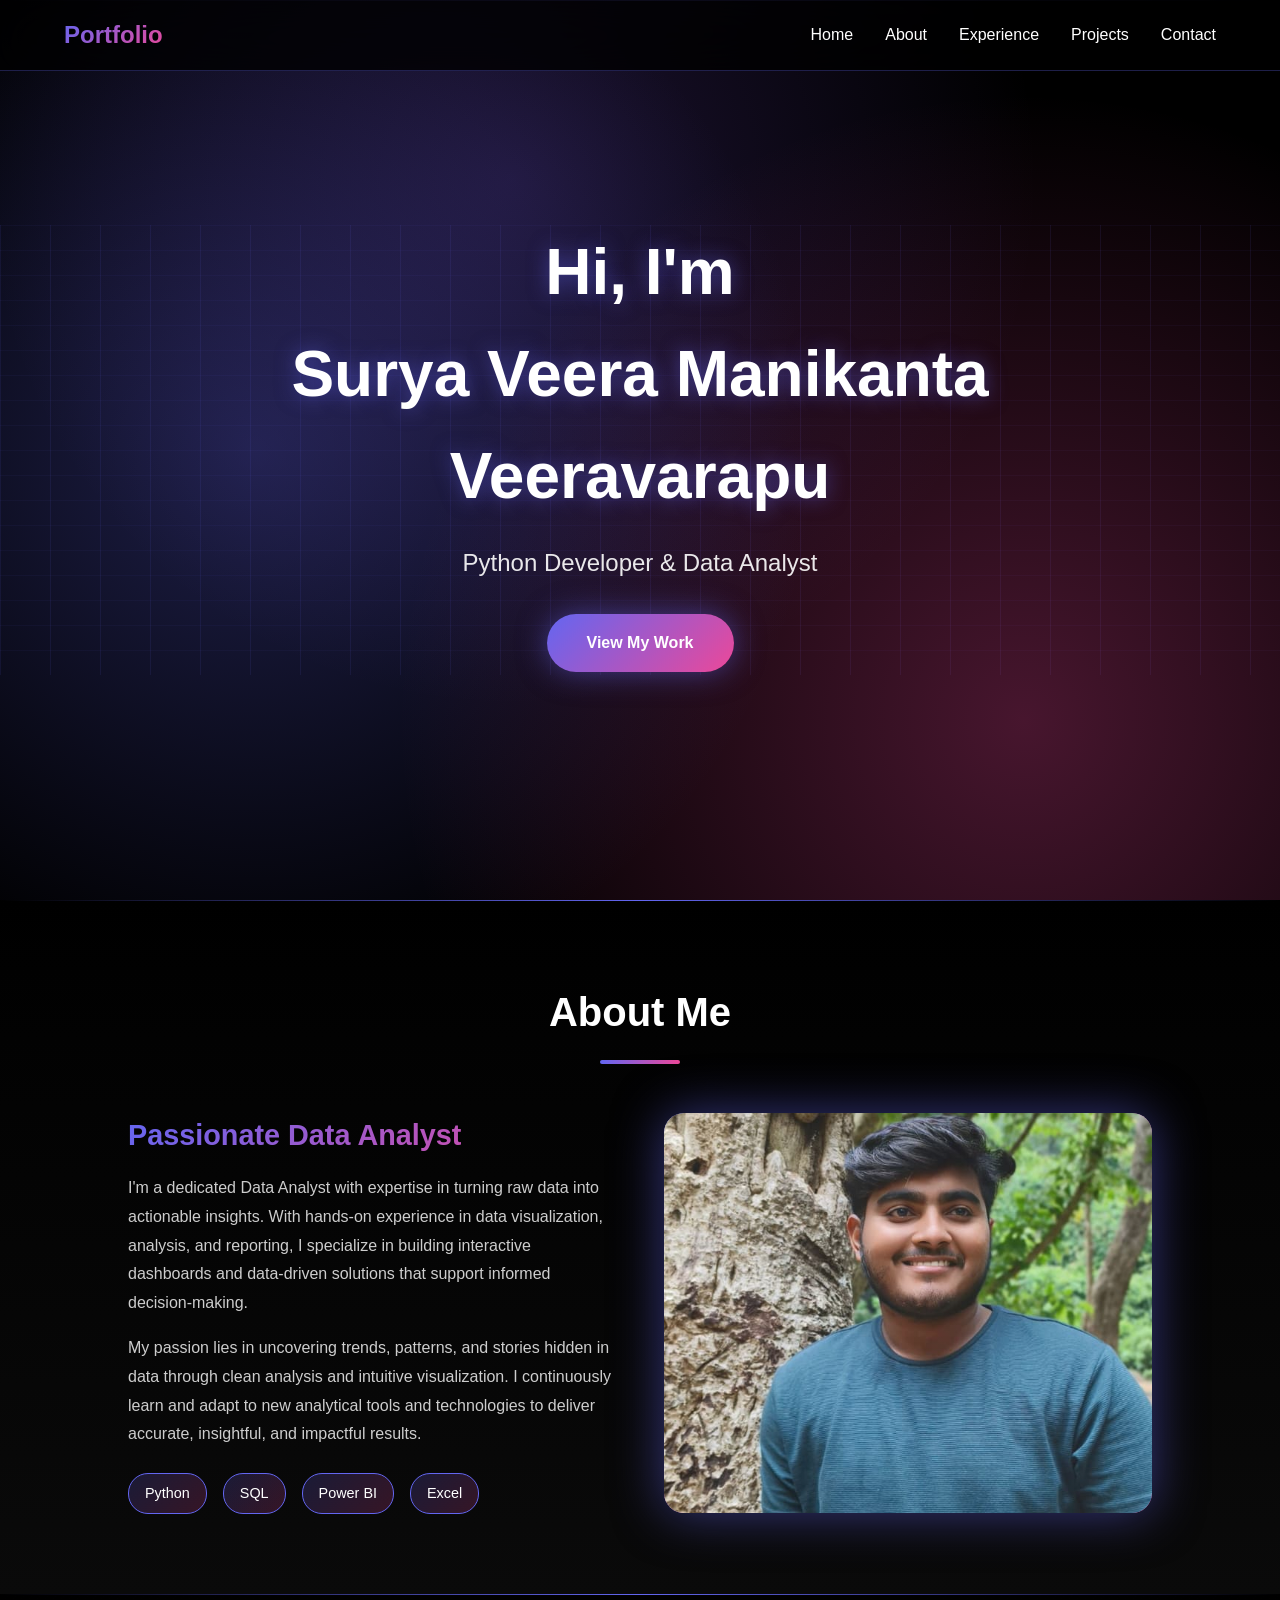
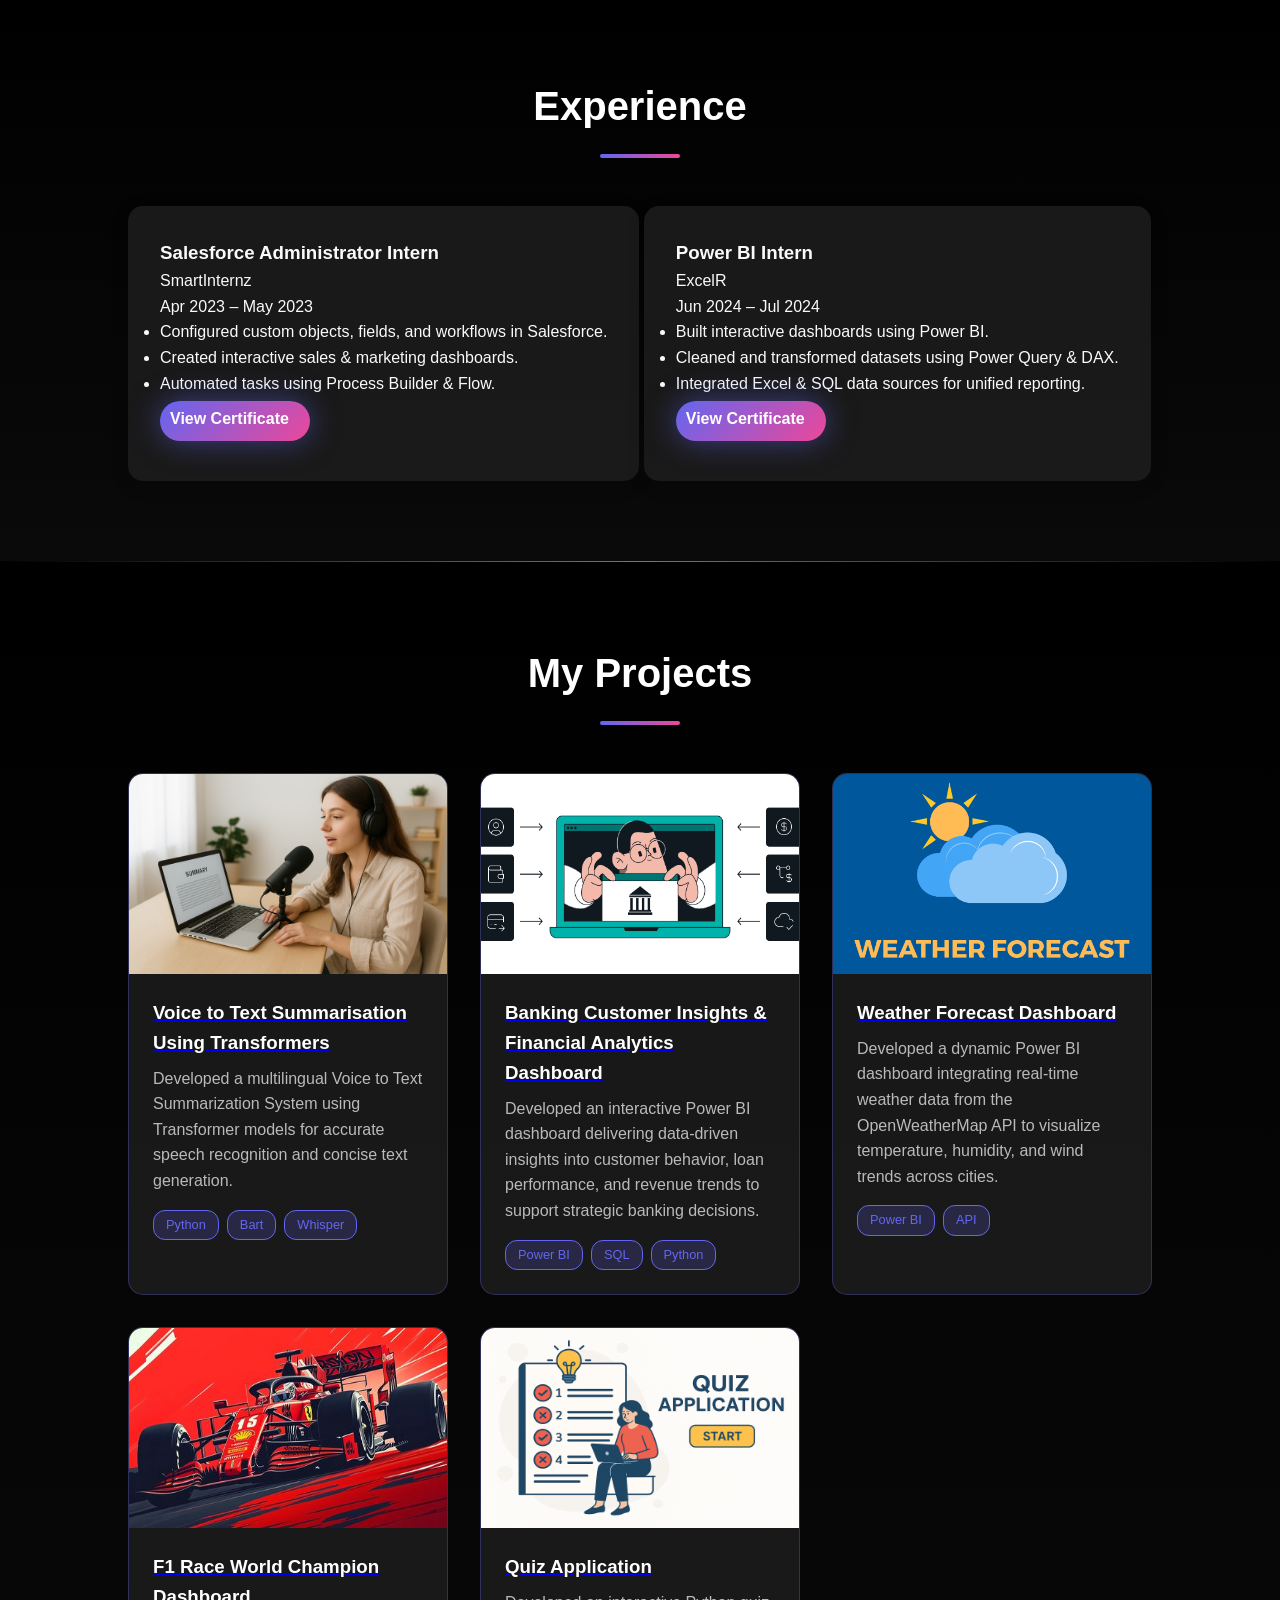
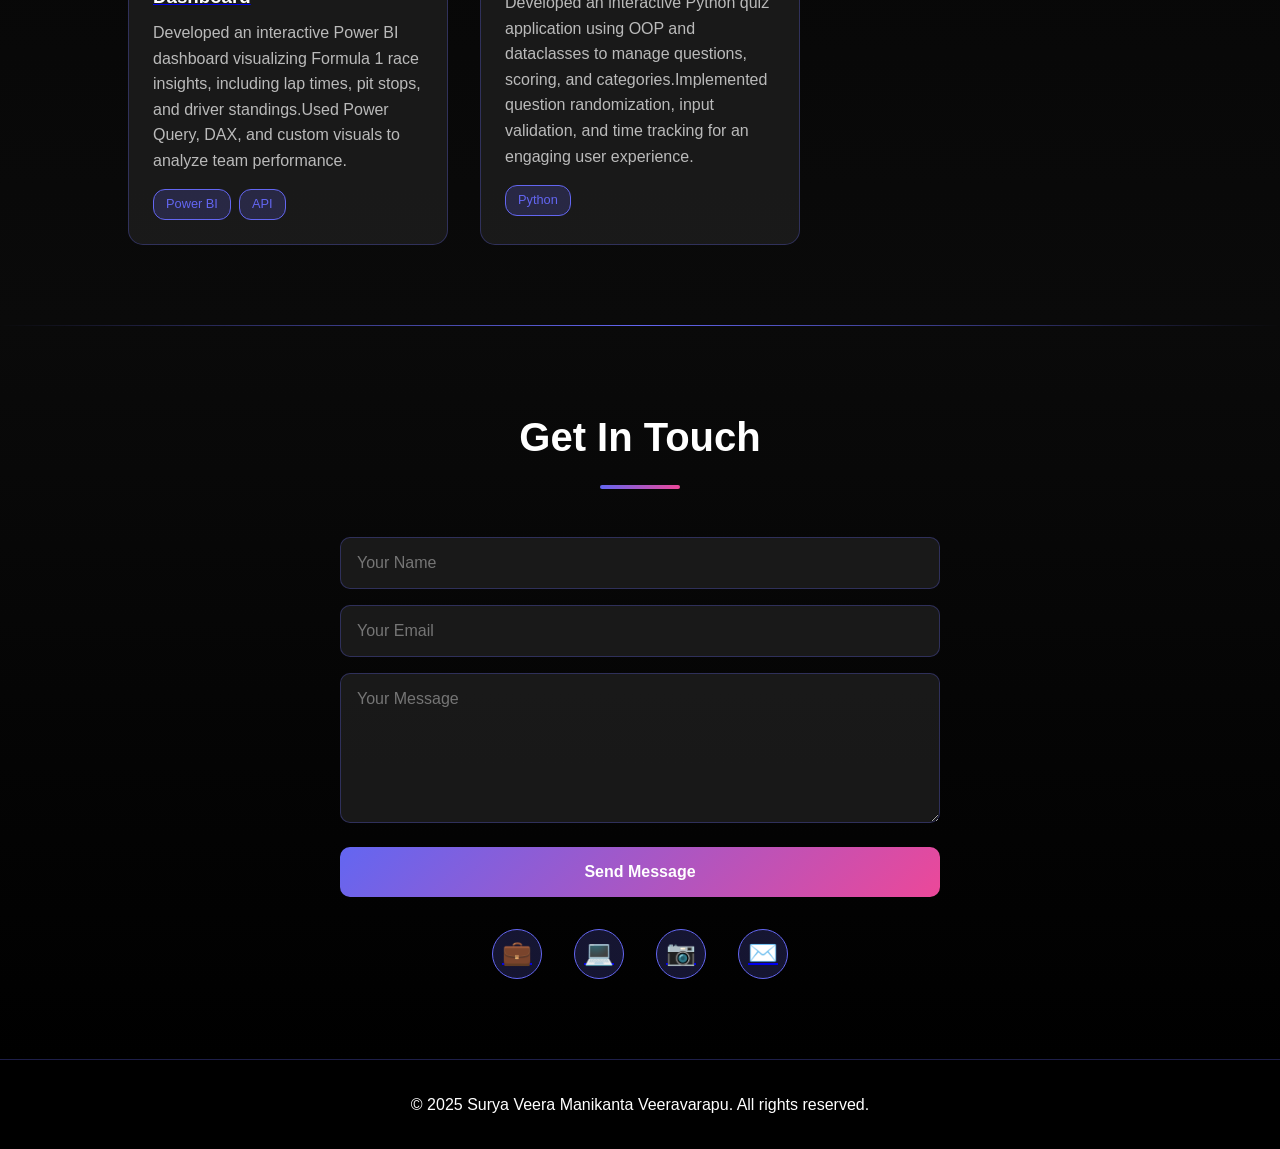
<file: index.html>
<!DOCTYPE html>
<html lang="en">
<head>
    <meta charset="UTF-8">
    <meta name="viewport" content="width=device-width, initial-scale=1.0">
    <title>Portfolio</title>
    <style>
        * {
            margin: 0;
            padding: 0;
            box-sizing: border-box;
        }

        :root {
            --primary: #6366f1;
            --secondary: #8b5cf6;
            --dark: #1e293b;
            --light: #f8fafc;
            --text: #334155;
            --accent: #ec4899;
        }

        body {
            font-family: 'Segoe UI', Tahoma, Geneva, Verdana, sans-serif;
            line-height: 1.6;
            color: var(--text);
            overflow-x: hidden;
            background: #000;
        }

        .cursor-follower {
            position: fixed;
            width: 20px;
            height: 20px;
            border-radius: 50%;
            background: radial-gradient(circle, rgba(99,102,241,0.8), rgba(236,72,153,0.4));
            pointer-events: none;
            z-index: 9999;
            transition: transform 0.1s ease;
            mix-blend-mode: screen;
        }

        .navbar {
            position: fixed;
            top: 0;
            width: 100%;
            background: rgba(0, 0, 0, 0.8);
            backdrop-filter: blur(20px);
            padding: 1rem 5%;
            display: flex;
            justify-content: space-between;
            align-items: center;
            z-index: 1000;
            border-bottom: 1px solid rgba(99, 102, 241, 0.3);
        }

        .logo {
            font-size: 1.5rem;
            font-weight: bold;
            background: linear-gradient(135deg, var(--primary), var(--accent));
            -webkit-background-clip: text;
            -webkit-text-fill-color: transparent;
            background-clip: text;
            animation: glow 2s ease-in-out infinite;
        }

        @keyframes glow {
            0%, 100% { filter: drop-shadow(0 0 5px rgba(99,102,241,0.5)); }
            50% { filter: drop-shadow(0 0 20px rgba(236,72,153,0.8)); }
        }

        .nav-links {
            display: flex;
            gap: 2rem;
            list-style: none;
        }

        .nav-links a {
            text-decoration: none;
            color: white;
            font-weight: 500;
            position: relative;
            transition: color 0.3s;
        }

        .nav-links a::after {
            content: '';
            position: absolute;
            bottom: -5px;
            left: 0;
            width: 0;
            height: 2px;
            background: linear-gradient(to right, var(--primary), var(--accent));
            transition: width 0.3s;
        }

        .nav-links a:hover::after {
            width: 100%;
        }

        .nav-links a:hover {
            color: var(--primary);
        }

        .hero {
            height: 100vh;
            display: flex;
            align-items: center;
            justify-content: center;
            background: #000;
            position: relative;
            overflow: hidden;
        }

        .particles {
            position: absolute;
            width: 100%;
            height: 100%;
            overflow: hidden;
        }

        .particle {
            position: absolute;
            width: 3px;
            height: 3px;
            background: white;
            border-radius: 50%;
            animation: float-particle 15s infinite;
            opacity: 0.6;
        }

        @keyframes float-particle {
            0% {
                transform: translateY(100vh) translateX(0);
                opacity: 0;
            }
            10% {
                opacity: 0.6;
            }
            90% {
                opacity: 0.6;
            }
            100% {
                transform: translateY(-100px) translateX(100px);
                opacity: 0;
            }
        }

        .hero-bg {
            position: absolute;
            width: 100%;
            height: 100%;
            background: radial-gradient(circle at 20% 50%, rgba(99,102,241,0.3) 0%, transparent 50%),
                        radial-gradient(circle at 80% 80%, rgba(236,72,153,0.3) 0%, transparent 50%),
                        radial-gradient(circle at 40% 20%, rgba(139,92,246,0.2) 0%, transparent 50%);
            animation: bg-shift 10s ease-in-out infinite;
        }

        @keyframes bg-shift {
            0%, 100% { transform: scale(1) rotate(0deg); }
            50% { transform: scale(1.1) rotate(5deg); }
        }

        .grid-bg {
            position: absolute;
            width: 100%;
            height: 100%;
            background-image: 
                linear-gradient(rgba(99,102,241,0.1) 1px, transparent 1px),
                linear-gradient(90deg, rgba(99,102,241,0.1) 1px, transparent 1px);
            background-size: 50px 50px;
            animation: grid-move 20s linear infinite;
            perspective: 1000px;
            transform: rotateX(60deg);
        }

        @keyframes grid-move {
            0% { transform: rotateX(60deg) translateY(0); }
            100% { transform: rotateX(60deg) translateY(50px); }
        }

        .hero-content {
            text-align: center;
            color: white;
            z-index: 1;
            padding: 2rem;
        }

        .hero h1 {
            font-size: 4rem;
            margin-bottom: 1rem;
            animation: fadeInUp 1s ease, text-glow 3s ease-in-out infinite;
            text-shadow: 0 0 20px rgba(99,102,241,0.5);
        }

        @keyframes text-glow {
            0%, 100% { text-shadow: 0 0 20px rgba(99,102,241,0.5), 0 0 40px rgba(99,102,241,0.3); }
            50% { text-shadow: 0 0 40px rgba(236,72,153,0.8), 0 0 80px rgba(236,72,153,0.4); }
        }

        .hero p {
            font-size: 1.5rem;
            margin-bottom: 2rem;
            opacity: 0.9;
            animation: fadeInUp 1s ease 0.2s backwards;
        }

        .typing-text {
            display: inline-block;
            border-right: 3px solid var(--primary);
            animation: blink 0.7s infinite;
        }

        @keyframes blink {
            0%, 50% { border-color: var(--primary); }
            51%, 100% { border-color: transparent; }
        }

        .cta-button {
            display: inline-block;
            padding: 1rem 2.5rem;
            background: linear-gradient(135deg, var(--primary), var(--accent));
            color: white;
            text-decoration: none;
            border-radius: 50px;
            font-weight: bold;
            position: relative;
            overflow: hidden;
            animation: fadeInUp 1s ease 0.4s backwards;
            box-shadow: 0 0 30px rgba(99,102,241,0.5);
        }

        .cta-button::before {
            content: '';
            position: absolute;
            top: 50%;
            left: 50%;
            width: 0;
            height: 0;
            border-radius: 50%;
            background: rgba(255,255,255,0.3);
            transform: translate(-50%, -50%);
            transition: width 0.6s, height 0.6s;
        }

        .cta-button:hover::before {
            width: 300px;
            height: 300px;
        }

        .cta-button:hover {
            transform: translateY(-3px);
            box-shadow: 0 0 50px rgba(236,72,153,0.8);
        }

        @keyframes fadeInUp {
            from {
                opacity: 0;
                transform: translateY(30px);
            }
            to {
                opacity: 1;
                transform: translateY(0);
            }
        }

        section {
            padding: 5rem 10%;
            background: linear-gradient(180deg, #000 0%, #0a0a0a 100%);
            position: relative;
        }

        section::before {
            content: '';
            position: absolute;
            top: 0;
            left: 0;
            width: 100%;
            height: 1px;
            background: linear-gradient(90deg, transparent, var(--primary), transparent);
        }

        .section-title {
            text-align: center;
            font-size: 2.5rem;
            margin-bottom: 3rem;
            color: white;
            position: relative;
            animation: title-float 3s ease-in-out infinite;
        }

        @keyframes title-float {
            0%, 100% { transform: translateY(0); }
            50% { transform: translateY(-10px); }
        }

        .section-title::after {
            content: '';
            display: block;
            width: 80px;
            height: 4px;
            background: linear-gradient(to right, var(--primary), var(--accent));
            margin: 1rem auto;
            border-radius: 2px;
            animation: line-expand 2s ease-in-out infinite;
        }

        @keyframes line-expand {
            0%, 100% { width: 80px; }
            50% { width: 120px; }
        }

        .about-content {
            display: grid;
            grid-template-columns: 1fr 1fr;
            gap: 3rem;
            align-items: center;
        }

        .about-text {
            color: white;
        }

        .about-text h3 {
            font-size: 1.8rem;
            margin-bottom: 1rem;
            background: linear-gradient(135deg, var(--primary), var(--accent));
            -webkit-background-clip: text;
            -webkit-text-fill-color: transparent;
        }

        .about-text p {
            margin-bottom: 1rem;
            line-height: 1.8;
            color: rgba(255,255,255,0.8);
        }

        .skills {
            display: flex;
            flex-wrap: wrap;
            gap: 1rem;
            margin-top: 1.5rem;
        }

        .skill-tag {
            padding: 0.5rem 1rem;
            background: linear-gradient(135deg, rgba(99,102,241,0.2), rgba(236,72,153,0.2));
            color: white;
            border-radius: 20px;
            font-size: 0.9rem;
            border: 1px solid var(--primary);
            animation: skill-glow 3s ease-in-out infinite;
            transition: transform 0.3s;
        }

        .skill-tag:hover {
            transform: translateY(-5px) scale(1.1);
            box-shadow: 0 10px 30px rgba(99,102,241,0.5);
        }

        @keyframes skill-glow {
            0%, 100% { box-shadow: 0 0 10px rgba(99,102,241,0.3); }
            50% { box-shadow: 0 0 25px rgba(236,72,153,0.6); }
        }

        .about-image {
            width: 100%;
            height: 400px;
            background: linear-gradient(135deg, var(--primary), var(--accent));
            border-radius: 20px;
            display: flex;
            align-items: center;
            justify-content: center;
            font-size: 5rem;
            position: relative;
            overflow: hidden;
            box-shadow: 0 0 50px rgba(99,102,241,0.5);
            animation: image-pulse 4s ease-in-out infinite;
        }

        @keyframes image-pulse {
            0%, 100% { transform: scale(1); box-shadow: 0 0 50px rgba(99,102,241,0.5); }
            50% { transform: scale(1.05); box-shadow: 0 0 80px rgba(236,72,153,0.8); }
        }

        .about-image::before {
            content: '';
            position: absolute;
            width: 200%;
            height: 200%;
            background: linear-gradient(45deg, transparent, rgba(255,255,255,0.1), transparent);
            animation: shine 3s infinite;
        }

        @keyframes shine {
            0% { transform: translateX(-100%) translateY(-100%) rotate(45deg); }
            100% { transform: translateX(100%) translateY(100%) rotate(45deg); }
        }

        .projects-grid {
            display: grid;
            grid-template-columns: repeat(auto-fit, minmax(300px, 1fr));
            gap: 2rem;
        }

        .project-card {
            background: rgba(30,30,30,0.8);
            border-radius: 15px;
            overflow: hidden;
            border: 1px solid rgba(99,102,241,0.3);
            transition: transform 0.3s, box-shadow 0.3s;
            cursor: pointer;
            position: relative;
        }

        .project-card::before {
            content: '';
            position: absolute;
            top: -50%;
            left: -50%;
            width: 200%;
            height: 200%;
            background: radial-gradient(circle, rgba(99,102,241,0.1), transparent);
            animation: card-rotate 10s linear infinite;
            opacity: 0;
            transition: opacity 0.5s;
        }

        .project-card:hover::before {
            opacity: 1;
        }

        @keyframes card-rotate {
            0% { transform: rotate(0deg); }
            100% { transform: rotate(360deg); }
        }

        .project-card:hover {
            transform: translateY(-15px) scale(1.02);
            box-shadow: 0 20px 60px rgba(99,102,241,0.4), 0 0 50px rgba(236,72,153,0.3);
            border-color: var(--primary);
        }

        .project-image {
            width: 100%;
            height: 200px;
            background: linear-gradient(135deg, var(--primary), var(--accent));
            display: flex;
            align-items: center;
            justify-content: center;
            font-size: 3rem;
            position: relative;
            overflow: hidden;
        }

        .project-image::after {
            content: '';
            position: absolute;
            width: 100%;
            height: 100%;
            background: linear-gradient(45deg, transparent, rgba(255,255,255,0.2), transparent);
            transform: translateX(-100%);
            transition: transform 0.6s;
        }

        .project-card:hover .project-image::after {
            transform: translateX(100%);
        }

        .project-info {
            padding: 1.5rem;
            position: relative;
            z-index: 1;
        }

        .project-info h3 {
            margin-bottom: 0.5rem;
            color: white;
        }

        .project-info p {
            color: rgba(255,255,255,0.7);
        }

        .project-tags {
            display: flex;
            gap: 0.5rem;
            margin-top: 1rem;
            flex-wrap: wrap;
        }

        .tag {
            padding: 0.25rem 0.75rem;
            background: rgba(99,102,241,0.2);
            color: var(--primary);
            border-radius: 12px;
            font-size: 0.8rem;
            border: 1px solid var(--primary);
            transition: all 0.3s;
        }

        .tag:hover {
            background: var(--primary);
            color: white;
            transform: scale(1.1);
        }

        .contact {
            background: linear-gradient(180deg, #0a0a0a 0%, #000 100%);
        }

        .contact-content {
            max-width: 600px;
            margin: 0 auto;
        }

        .contact-form {
            display: flex;
            flex-direction: column;
            gap: 1rem;
        }

        .form-group input,
        .form-group textarea {
            width: 100%;
            padding: 1rem;
            background: rgba(30,30,30,0.8);
            border: 1px solid rgba(99,102,241,0.3);
            border-radius: 10px;
            font-family: inherit;
            font-size: 1rem;
            color: white;
            transition: all 0.3s;
        }

        .form-group input:focus,
        .form-group textarea:focus {
            outline: none;
            border-color: var(--primary);
            box-shadow: 0 0 20px rgba(99,102,241,0.3);
        }

        .form-group textarea {
            resize: vertical;
            min-height: 150px;
        }

        .submit-btn {
            padding: 1rem 2rem;
            background: linear-gradient(135deg, var(--primary), var(--accent));
            color: white;
            border: none;
            border-radius: 10px;
            font-size: 1rem;
            font-weight: bold;
            cursor: pointer;
            position: relative;
            overflow: hidden;
            transition: all 0.3s;
        }

        .submit-btn::before {
            content: '';
            position: absolute;
            top: 50%;
            left: 50%;
            width: 0;
            height: 0;
            border-radius: 50%;
            background: rgba(255,255,255,0.3);
            transform: translate(-50%, -50%);
            transition: width 0.6s, height 0.6s;
        }

        .submit-btn:hover::before {
            width: 400px;
            height: 400px;
        }

        .submit-btn:hover {
            transform: translateY(-2px);
            box-shadow: 0 10px 40px rgba(99,102,241,0.5);
        }

        .social-links {
            display: flex;
            justify-content: center;
            gap: 2rem;
            margin-top: 2rem;
        }

        .social-links a {
            width: 50px;
            height: 50px;
            display: flex;
            align-items: center;
            justify-content: center;
            background: rgba(99,102,241,0.2);
            border: 1px solid var(--primary);
            border-radius: 50%;
            font-size: 1.5rem;
            transition: all 0.3s;
        }

        .social-links a:hover {
            transform: scale(1.2) rotate(360deg);
            background: linear-gradient(135deg, var(--primary), var(--accent));
            box-shadow: 0 0 30px rgba(99,102,241,0.6);
        }

        footer {
            background: #000;
            color: white;
            text-align: center;
            padding: 2rem;
            border-top: 1px solid rgba(99,102,241,0.3);
        }

        @media (max-width: 768px) {
            .hero h1 {
                font-size: 2rem;
            }

            .hero p {
                font-size: 1.2rem;
            }

            .about-content {
                grid-template-columns: 1fr;
            }

            .nav-links {
                display: none;
            }

            section {
                padding: 3rem 5%;
            }
        }
    </style>
</head>
<body>
    <!-- <div class="cursor-follower"></div> -->

    <nav class="navbar">
        <div class="logo">Portfolio</div>
        <ul class="nav-links">
            <li><a href="#home">Home</a></li>
            <li><a href="#about">About</a></li>
            <li><a href="#Experience">Experience</a></li>
            <li><a href="#projects">Projects</a></li>
            <li><a href="#contact">Contact</a></li>
        </ul>
    </nav>

    <section id="home" class="hero">
        <div class="grid-bg"></div>
        <div class="hero-bg"></div>
        <div class="particles" id="particles"></div>
        <div class="hero-content">
            <h1>Hi, I'm <br> Surya Veera Manikanta <br> Veeravarapu</span></h1>
            <p>Python Developer & Data Analyst</p>
            <a href="#projects" class="cta-button">View My Work</a>
        </div>
    </section>

    <section id="about">
        <h2 class="section-title">About Me</h2>
        <div class="about-content">
            <div class="about-text">
                <h3>Passionate Data Analyst</h3>
                <p>I'm a dedicated Data Analyst with expertise in turning raw data into actionable insights. With hands-on experience in data visualization, analysis, and reporting, I specialize in building interactive dashboards and data-driven solutions that support informed decision-making.</p>
                <p>My passion lies in uncovering trends, patterns, and stories hidden in data through clean analysis and intuitive visualization. I continuously learn and adapt to new analytical tools and technologies to deliver accurate, insightful, and impactful results.</p>
                <div class="skills">
                    <span class="skill-tag">Python</span>
                    <span class="skill-tag">SQL</span>
                    <span class="skill-tag">Power BI</span>
                    <span class="skill-tag">Excel</span>
                </div>
            </div>
            <div class="about-image">
                <img src="profile.jpg" width="1300" height="950">
            </div>
        </div>
    </section>
    <style>
        .experience-card {
        background: rgba(30, 30, 30, 0.8);
        color:#f8fafc;
    padding: 2rem;
    border-radius: 15px;
    box-shadow: 0 5px 20px rgba(0, 0, 0, 0.1);
    border-left: 4px solid var(--secondary-color);
    transition: all 0.3s ease;
}
.cta-buttons{
    display: inline-block;
    padding-left: 10px;
    padding-bottom: 2px;
    padding-top: 5px;
    background: linear-gradient(135deg, var(--primary), var(--accent));
    color: white;
    text-decoration: none;
    margin-top: 5px;
    border-radius: 50px;
    font-weight: bold;
    position: relative;
    overflow: hidden;
    height: 40px;
    width: 150px;
    animation: fadeInUp 1s ease 0.4s backwards;
    box-shadow: 0 0 30px rgba(99, 102, 241, 0.5);
}
    </style>
<section id="Experience" class="section">
        <div class="container" >
            <h2 class="section-title">Experience</h2>
            <div class="experience-grid">
            
                <div class="experience-card fade-in visible" style="display: inline-block;">
                    <h3 class="exp-role">Salesforce Administrator Intern</h3>
                    <p class="exp-company">SmartInternz</p>
                    <p class="exp-date">Apr 2023 – May 2023</p>
                    <ul class="exp-details">
                        <li>Configured custom objects, fields, and workflows in Salesforce.</li>
                        <li>Created interactive sales &amp; marketing dashboards.</li>
                        <li>Automated tasks using Process Builder &amp; Flow.</li>
                    </ul>
                    <a href="C:\Users\veera\OneDrive\Desktop\mine\Salesforce_Certificate.pdf" class="cta-buttons">View Certificate</a>
                </div>

                <div class="experience-card fade-in visible" style="display: inline-block;">
                    <h3 class="exp-role">Power BI Intern</h3>
                    <p class="exp-company">ExcelR</p>
                    <p class="exp-date">Jun 2024 – Jul 2024</p>
                    <ul class="exp-details">
                        <li>Built interactive dashboards using Power BI.</li>
                        <li>Cleaned and transformed datasets using Power Query &amp; DAX.</li>
                        <li>Integrated Excel &amp; SQL data sources for unified reporting.</li>
                    </ul>
                    <a href="C:\Users\veera\OneDrive\Desktop\mine\EXCELR_Certificate.pdf" class="cta-buttons">View Certificate</a>
                </div>
            </div>
        </div>
    </section>
    <section id="projects" class="projects">
        <h2 class="section-title">My Projects</h2>
        <div class="projects-grid">
            <div class="project-card">
                <div class="project-image">
                    <img src="voice_to_text_summarisation.png" width="450" height="200">
                </div>
                <div class="project-info">
                    <a href="https://github.com/ChanduC2/Voice-to-Text-Summarisation-Using-Transformers"><h3>Voice to Text Summarisation Using Transformers</h3></a>
                    <p>Developed a multilingual Voice to Text Summarization System using Transformer models for accurate speech recognition and concise text generation.</p>
                    <div class="project-tags">
                        <span class="tag">Python</span>
                        <span class="tag">Bart</span>
                        <span class="tag">Whisper</span>
                    </div>
                </div>
            </div>

            <div class="project-card">
                <div class="project-image">
                    <img src="banking_analysis.png" width="450" height="200">
                </div>
                <div class="project-info">
                    <a href="https://github.com/ChanduC2/Banking-Customer-Insights-Financial-Analytics-Dashboard-"> <h3>Banking Customer Insights & Financial Analytics Dashboard</h3> </a>
                    <p>Developed an interactive Power BI dashboard delivering data-driven insights into customer behavior, loan performance, and revenue trends to support strategic banking decisions.</p>
                    <div class="project-tags">
                        <span class="tag">Power BI</span>
                        <span class="tag">SQL</span>
                        <span class="tag">Python </span>
                    </div>
                </div>
            </div>

            <div class="project-card">
                <div class="project-image">
                    <img src="weather_forecast.jpeg" width="450" height="200">
                </div>
                <div class="project-info">
                    <a href="https://github.com/ChanduC2/Weather-Forecast"><h3>Weather Forecast Dashboard</h3> </a>
                    <p>Developed a dynamic Power BI dashboard integrating real-time weather data from the OpenWeatherMap API to visualize temperature, humidity, and wind trends across cities.</p>
                    <div class="project-tags">
                        <span class="tag">Power BI</span>
                        <span class="tag">API</span>
                    </div>
                </div>
            </div>

            <div class="project-card">
                <div class="project-image">
                    <img src="f1_race.jpg" width="450" height="300">
                </div>
                <div class="project-info">
                    <a href="https://github.com/ChanduC2/F1-Race-World-Championship-Dashboard"> <h3>F1 Race World Champion Dashboard</h3> </a>
                    <p>Developed an interactive Power BI dashboard visualizing Formula 1 race insights, including lap times, pit stops, and driver standings.Used Power Query, DAX, and custom visuals to analyze team performance.</p>
                    <div class="project-tags">
                        <span class="tag">Power BI</span>
                        <span class="tag">API</span>
                    </div>
                </div>
            </div>

            <div class="project-card">
                <div class="project-image">
                    <img src="quiz_application.png" width="450" height="200">
                </div>
                <div class="project-info">
                    <a href="https://github.com/ChanduC2/Quiz-Application"><h3>Quiz Application</h3> </a>
                    <p>Developed an interactive Python quiz application using OOP and dataclasses to manage questions, scoring, and categories.Implemented question randomization, input validation, and time tracking for an engaging user experience.</p>
                    <div class="project-tags">
                        <span class="tag">Python</span>
                    </div>
                </div>
            </div>

        </div>
    </section>

    <section id="contact" class="contact">
        <h2 class="section-title">Get In Touch</h2>
        <div class="contact-content">
            <form action="https://formspree.io/f/mrbonlvy" method="POST" class="contact-form">
                <div class="form-group">
                    <input type="text" name="name" placeholder="Your Name" required>
                </div>
                <div class="form-group">
                    <input type="email" name="_replyto" placeholder="Your Email" required>
                </div>
                <div class="form-group">
                    <textarea name="message" placeholder="Your Message" required></textarea>
                </div>
                <button type="submit" class="submit-btn">Send Message</button>
            </form>
            <div class="social-links">
                <a href="https://www.linkedin.com/in/manikanta1234/" title="LinkedIn">💼</a>
                <a href="https://github.com/ChanduC2" title="GitHub">💻</a>
                <a href="https://www.instagram.com/manikanta_veera_21/" title="Instagram">📷</a>
                <a href="https://mail.google.com/mail/?view=cm&fs=1&to=suryaveeravarapu18@gmail.com&su=Contact%20from%20Portfolio&body=Hello%20Manikanta," title="Email" target="_blank">✉️</a>

            </div>
        </div>
    </section>

    <footer>
        <p>&copy; 2025 Surya Veera Manikanta Veeravarapu. All rights reserved.</p>
    </footer>

    <script>
        // Custom cursor follower
        const cursorFollower = document.querySelector('.cursor-follower');
        document.addEventListener('mousemove', (e) => {
            cursorFollower.style.left = e.clientX + 'px';
            cursorFollower.style.top = e.clientY + 'px';
        });

        // Create floating particles
        function createParticles() {
            const particlesContainer = document.getElementById('particles');
            for (let i = 0; i < 50; i++) {
                const particle = document.createElement('div');
                particle.className = 'particle';
                particle.style.left = Math.random() * 100 + '%';
                particle.style.animationDelay = Math.random() * 15 + 's';
                particle.style.animationDuration = (Math.random() * 10 + 10) + 's';
                particlesContainer.appendChild(particle);
            }
        }
        createParticles();

        // Typing effect
        const texts = ['Your Name', 'A Developer', 'A Designer', 'A Creator'];
        let textIndex = 0;
        let charIndex = 0;
        let isDeleting = false;
        const typingElement = document.getElementById('typingName');

        function type() {
            const currentText = texts[textIndex];
            
            if (isDeleting) {
                typingElement.textContent = currentText.substring(0, charIndex - 1);
                charIndex--;
            } else {
                typingElement.textContent = currentText.substring(0, charIndex + 1);
                charIndex++;
            }

            if (!isDeleting && charIndex === currentText.length) {
                setTimeout(() => isDeleting = true, 2000);
            } else if (isDeleting && charIndex === 0) {
                isDeleting = false;
                textIndex = (textIndex + 1) % texts.length;
            }

            const speed = isDeleting ? 50 : 100;
            setTimeout(type, speed);
        }

        setTimeout(type, 1000);

        // Smooth scrolling
        document.querySelectorAll('a[href^="#"]').forEach(anchor => {
            anchor.addEventListener('click', function (e) {
                e.preventDefault();
                const target = document.querySelector(this.getAttribute('href'));
                if (target) {
                    target.scrollIntoView({
                        behavior: 'smooth',
                        block: 'start'
                    });
                }
            });
        });

        // Form submission
        function handleSubmit(event) {
            event.preventDefault();
            const btn = event.target.querySelector('.submit-btn');
            btn.textContent = 'Sending...';
            setTimeout(() => {
                btn.textContent = 'Sent! ✓';
                setTimeout(() => {
                    btn.textContent = 'Send Message';
                    event.target.reset();
                }, 2000);
            }, 1000);
        }

        // Scroll reveal animation
        const observerOptions = {
            threshold: 0.1,
            rootMargin: '0px 0px -100px 0px'
        };

        const observer = new IntersectionObserver((entries) => {
            entries.forEach(entry => {
                if (entry.isIntersecting) {
                    entry.target.style.opacity = '1';
                    entry.target.style.transform = 'translateY(0)';
                }
            });
        }, observerOptions);

        document.querySelectorAll('section:not(.hero)').forEach(section => {
            section.style.opacity = '0';
            section.style.transform = 'translateY(50px)';
            section.style.transition = 'opacity 0.8s ease, transform 0.8s ease';
            observer.observe(section);
        });

        // Project cards animation on scroll
        const projectCards = document.querySelectorAll('.project-card');
        projectCards.forEach((card, index) => {
            card.style.opacity = '0';
            card.style.transform = 'translateY(50px)';
            card.style.transition = `opacity 0.6s ease ${index * 0.2}s, transform 0.6s ease ${index * 0.2}s`;
        });

        const projectObserver = new IntersectionObserver((entries) => {
            entries.forEach(entry => {
                if (entry.isIntersecting) {
                    entry.target.style.opacity = '1';
                    entry.target.style.transform = 'translateY(0)';
                }
            });
        }, observerOptions);

        projectCards.forEach(card => projectObserver.observe(card));

        // Navbar enhancement
        window.addEventListener('scroll', () => {
            const navbar = document.querySelector('.navbar');
            if (window.scrollY > 100) {
                navbar.style.background = 'rgba(0, 0, 0, 0.95)';
                navbar.style.boxShadow = '0 5px 30px rgba(99,102,241,0.3)';
            } else {
                navbar.style.background = 'rgba(0, 0, 0, 0.8)';
                navbar.style.boxShadow = 'none';
            }
        });

        // Add ripple effect to buttons
        document.querySelectorAll('.cta-button, .submit-btn').forEach(button => {
            button.addEventListener('click', function(e) {
                const ripple = document.createElement('span');
                const rect = this.getBoundingClientRect();
                const size = Math.max(rect.width, rect.height);
</file>
